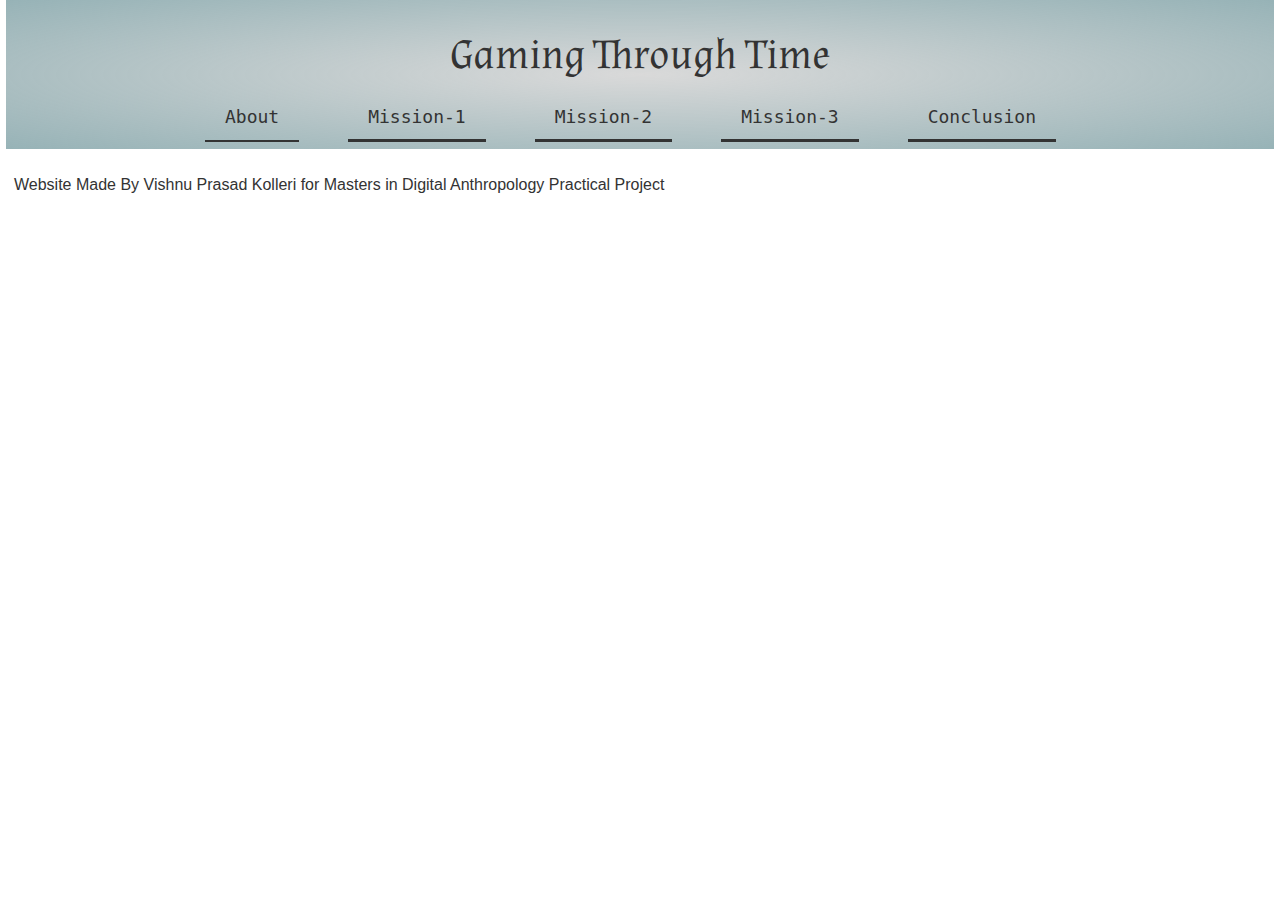
<file: index.html>
<!DOCTYPE html>
<html lang="la">

<head>
  <meta charset="utf-8">
  <meta name="viewport" content="width=device-width,initial-scale=1">
  <meta name="generator" content="RSD 5.1.3561 - Trial Version">
  <title>Gaming Through Time</title>
  <link rel="stylesheet" href="css/bootstrap3.min.css">
  <link rel="stylesheet" href="css/wireframe-theme.min.css">
  <script>document.createElement( "picture" );</script>
  <script class="picturefill" async="async" src="js/picturefill.min.js"></script>
  <link rel="stylesheet" href="css/main.css">
  <link rel="stylesheet" href="https://fonts.googleapis.com/css?family=Alata%7CAlmendra%7CAref+Ruqaa:400,b">
</head>

<body>
  <div class="nav-bar container-grid">
    <div class="container-grid">
      <h1 class="heading-1">Gaming Through Time</h1>
    </div>
    <div class="container-grid">
      <div class="container-grid sd-four-cols container-2">
        <a class="link-text nav-link active" href="about.html">About</a>
        <div class="container-grid">
          <a class="link-text nav-link" href="mission1.html" title="">Mission-1</a>
        </div>
        <div class="container-grid">
          <a class="link-text nav-link" href="mission2.html" title="">Mission-2</a>
        </div>
        <div class="container-grid">
          <a class="link-text nav-link" href="mission3.html" title="">Mission-3</a>
        </div>
        <div class="container-grid">
          <a class="link-text nav-link" href="conclusion.html" title="">Conclusion</a>
        </div>
      </div>
    </div>
  </div>
  <div class="container-grid footer">
    <p class="paragraph">Website Made By Vishnu Prasad Kolleri for Masters in Digital Anthropology Practical Project</p>
  </div>
  <script src="js/jquery.min.js"></script>
  <script src="js/outofview.js"></script>
  <script src="js/bootstrap.min.js"></script>
</body>

</html>
</file>
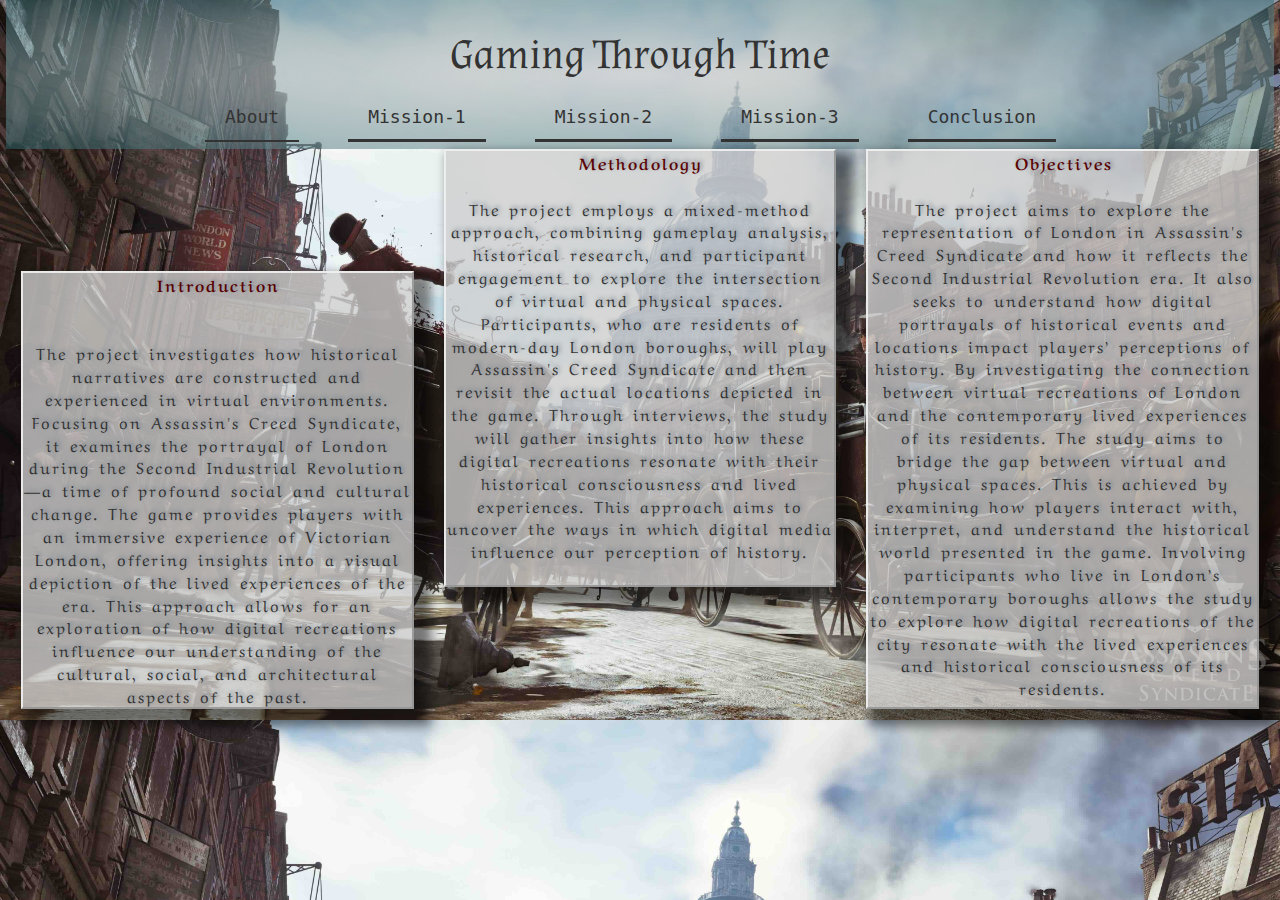
<file: about.html>
<!DOCTYPE html>
<html lang="en">

<head>
  <meta charset="utf-8">
  <meta name="viewport" content="width=device-width, initial-scale=1.0">
  <meta name="generator" content="RSD 5.1.3561 - Trial Version">
  <title>Gaming through London - About Me</title>
  <link rel="stylesheet" href="css/bootstrap3.min.css">
  <link rel="stylesheet" href="css/wireframe-theme.min.css">
  <script>document.createElement( "picture" );</script>
  <script class="picturefill" async="async" src="js/picturefill.min.js"></script>
  <link rel="stylesheet" href="css/main.css">
  <link rel="stylesheet" href="https://fonts.googleapis.com/css?family=Alata%7CAlmendra%7CAref+Ruqaa:400,b">
</head>

<body class="body-1">
  <div class="nav-bar container-grid">
    <div class="container-grid">
      <h1 class="heading-1">Gaming Through Time</h1>
    </div>
    <div class="container-grid">
      <div class="container-grid sd-four-cols container-2">
        <a class="link-text nav-link active" href="about.html">About</a>
        <div class="container-grid">
          <a class="link-text nav-link" href="mission1.html" title="">Mission-1</a>
        </div>
        <div class="container-grid">
          <a class="link-text nav-link" href="mission2.html" title="">Mission-2</a>
        </div>
        <div class="container-grid">
          <a class="link-text nav-link" href="mission3.html" title="">Mission-3</a>
        </div>
        <div class="container-grid">
          <a class="link-text nav-link" href="conclusion.html" title="">Conclusion</a>
        </div>
      </div>
    </div>
  </div>
  <div class="container-grid">
    <div class="container-grid sd-three-cols">
      <div class="container-grid">
        <audio controls="" autoplay="" class="audio-1">
          <source src="./images/Assassin's Creed Syndicate Full Soundtrack OST   02 London Is Waiting.mp3" type="audio/mpeg">
        </audio>
        <p class="paragraph paragraph-1"><span class="paragraph-text-2">Introduction</span><br><br><br>The project investigates how historical narratives are constructed and experienced in virtual environments. Focusing on Assassin's Creed Syndicate, it examines the portrayal of London during the Second Industrial Revolution—a time of profound social and cultural change. The game provides players with an immersive experience of Victorian London, offering insights into a visual depiction of the lived experiences of the era. This approach allows for an exploration of how digital recreations influence our understanding of the cultural, social, and architectural aspects of the past.<br></p>
      </div>
      <div class="container-grid container-1">
        <p class="paragraph paragraph-1"><span class="paragraph-text-3">Methodology</span><br><br>The project employs a mixed-method approach, combining gameplay analysis, historical research, and participant engagement to explore the intersection of virtual and physical spaces. Participants, who are residents of modern-day London boroughs, will play Assassin's Creed Syndicate and then revisit the actual locations depicted in the game. Through interviews, the study will gather insights into how these digital recreations resonate with their historical consciousness and lived experiences. This approach aims to uncover the ways in which digital media influence our perception of history.<br><br></p>
      </div>
      <p class="paragraph paragraph-1"><span class="paragraph-text-4">Objectives</span><br><br>The project aims to explore the representation of London in Assassin's Creed Syndicate and how it reflects the Second Industrial Revolution era. It also seeks to understand how digital portrayals of historical events and locations impact players’ perceptions of history. By investigating the connection between virtual recreations of London and the contemporary lived experiences of its residents. The study aims to bridge the gap between virtual and physical spaces. This is achieved by examining how players interact with, interpret, and understand the historical world presented in the game. Involving participants who live in London’s contemporary boroughs allows the study to explore how digital recreations of the city resonate with the lived experiences and historical consciousness of its residents.<br></p>
    </div>
  </div>
  <script src="js/jquery.min.js"></script>
  <script src="js/outofview.js"></script>
  <script src="js/bootstrap.min.js"></script>
</body>

</html>
</file>
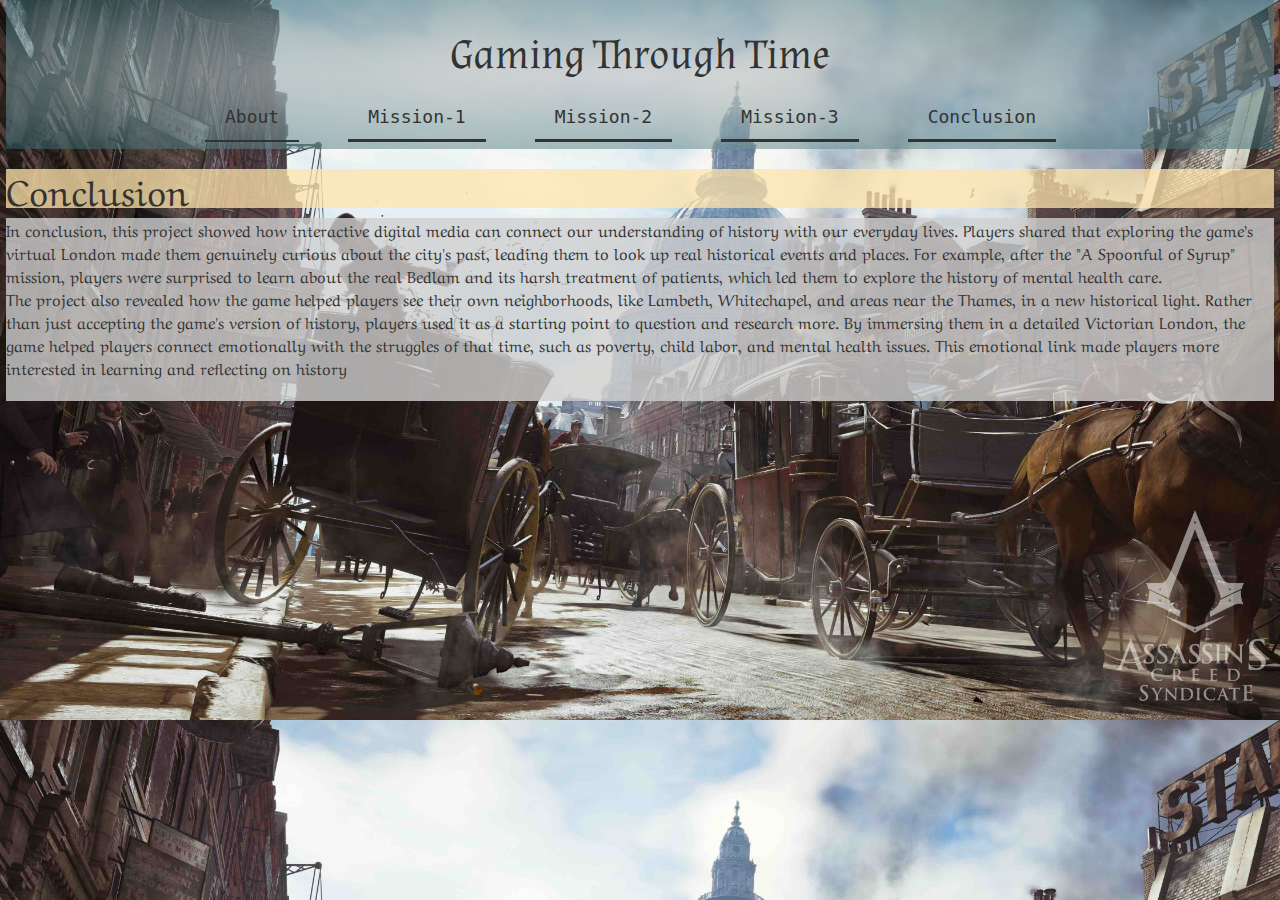
<file: conclusion.html>
<!DOCTYPE html>
<html lang="en">

<head>
  <meta charset="utf-8">
  <meta name="viewport" content="width=device-width, initial-scale=1.0">
  <meta name="generator" content="RSD 5.1.3561 - Trial Version">
  <title>Gaming through London-Conclusion</title>
  <link rel="stylesheet" href="css/bootstrap3.min.css">
  <link rel="stylesheet" href="css/wireframe-theme.min.css">
  <script>document.createElement( "picture" );</script>
  <script class="picturefill" async="async" src="js/picturefill.min.js"></script>
  <link rel="stylesheet" href="css/main.css">
  <link rel="stylesheet" href="https://fonts.googleapis.com/css?family=Alata%7CAlmendra%7CAref+Ruqaa:400,b">
</head>

<body class="body-1">
  <div class="nav-bar container-grid">
    <div class="container-grid">
      <h1 class="heading-1">Gaming Through Time</h1>
    </div>
    <div class="container-grid">
      <div class="container-grid sd-four-cols container-2">
        <a class="link-text nav-link active" href="about.html">About</a>
        <div class="container-grid">
          <a class="link-text nav-link" href="mission1.html" title="">Mission-1</a>
        </div>
        <div class="container-grid">
          <a class="link-text nav-link" href="mission2.html" title="">Mission-2</a>
        </div>
        <div class="container-grid">
          <a class="link-text nav-link" href="mission3.html" title="">Mission-3</a>
        </div>
        <div class="container-grid">
          <a class="link-text nav-link" href="conclusion.html" title="">Conclusion</a>
        </div>
      </div>
    </div>
  </div>
  <div class="container-grid">
    <div class="container-grid">
      <div class="container-grid">
        <h1 class="heading-2">Conclusion</h1>
      </div>
    </div>
  </div>
  <div class="container-grid">
    <div class="container-grid">
      <p class="paragraph paragraph-8">In conclusion, this project showed how interactive digital media can connect our understanding of history with our everyday lives. Players shared that exploring the game’s virtual London made them genuinely curious about the city's past, leading them to look up real historical events and places. For example, after the "A Spoonful of Syrup" mission, players were surprised to learn about the real Bedlam and its harsh treatment of patients, which led them to explore the history of mental health care.<br>The project also revealed how the game helped players see their own neighborhoods, like Lambeth, Whitechapel, and areas near the Thames, in a new historical light. Rather than just accepting the game's version of history, players used it as a starting point to question and research more. By immersing them in a detailed Victorian London, the game helped players connect emotionally with the struggles of that time, such as poverty, child labor, and mental health issues. This emotional link made players more interested in learning and reflecting on history<br><br></p>
    </div>
  </div>
  <script src="js/jquery.min.js"></script>
  <script src="js/outofview.js"></script>
  <script src="js/bootstrap.min.js"></script>
</body>

</html>
</file>
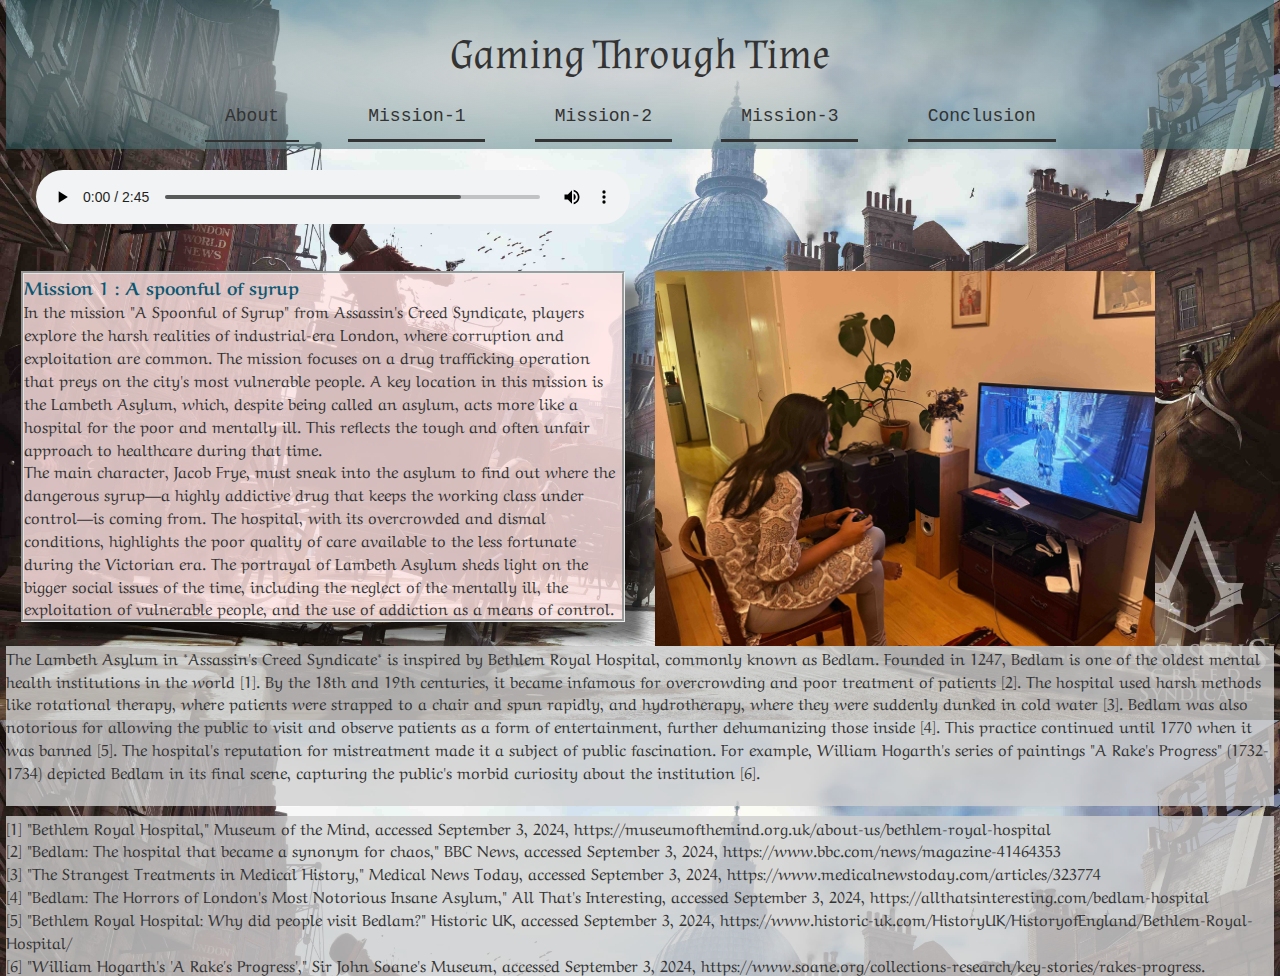
<file: mission1.html>
<!DOCTYPE html>
<html lang="en">

<head>
  <meta charset="utf-8">
  <meta name="viewport" content="width=device-width, initial-scale=1.0">
  <meta name="generator" content="RSD 5.1.3561 - Trial Version">
  <title>Gaming through London-Mission1</title>
  <link rel="stylesheet" href="css/bootstrap3.min.css">
  <link rel="stylesheet" href="css/wireframe-theme.min.css">
  <script>document.createElement( "picture" );</script>
  <script class="picturefill" async="async" src="js/picturefill.min.js"></script>
  <link rel="stylesheet" href="css/main.css">
  <link rel="stylesheet" href="https://fonts.googleapis.com/css?family=Alata%7CAlmendra%7CAref+Ruqaa:400,b">
</head>

<body class="body-1">
  <div class="nav-bar container-grid">
    <div class="container-grid">
      <h1 class="heading-1">Gaming Through Time</h1>
    </div>
    <div class="container-grid">
      <div class="container-grid sd-four-cols container-2">
        <a class="link-text nav-link active" href="about.html">About</a>
        <div class="container-grid">
          <a class="link-text nav-link" href="mission1.html" title="">Mission-1</a>
        </div>
        <div class="container-grid">
          <a class="link-text nav-link" href="mission2.html" title="">Mission-2</a>
        </div>
        <div class="container-grid">
          <a class="link-text nav-link" href="mission3.html" title="">Mission-3</a>
        </div>
        <div class="container-grid">
          <a class="link-text nav-link" href="conclusion.html" title="">Conclusion</a>
        </div>
      </div>
    </div>
  </div>
  <div class="container-grid">
    <div class="container-grid">
      <div class="container-grid">
        <div class="container-grid">
          <audio controls="">
            <source src="./images/Assassin's Creed Syndicate Full Soundtrack OST   02 London Is Waiting.mp3" type="audio/ogg">
            <source src="http://app-content.coffeecup.com/storage/samples/audio-sample.mp3" type="audio/mpeg">
            <source src="http://app-content.coffeecup.com/storage/samples/audio-sample.wav" type="audio/wav">
            <source src="http://app-content.coffeecup.com/storage/samples/audio-sample.flac" type="audio/flac">
          </audio>
        </div>
        <div class="container-grid sd-two-cols">
          <div class="container-grid">
            <p class="paragraph paragraph-3"><span class="paragraph-text-1">Mission 1 : A spoonful of syrup</span><br>In the mission "A Spoonful of Syrup" from Assassin's Creed Syndicate, players explore the harsh realities of industrial-era London, where corruption and exploitation are common. The mission focuses on a drug trafficking operation that preys on the city's most vulnerable people. A key location in this mission is the Lambeth Asylum, which, despite being called an asylum, acts more like a hospital for the poor and mentally ill. This reflects the tough and often unfair approach to healthcare during that time.<br>The main character, Jacob Frye, must sneak into the asylum to find out where the dangerous syrup—a highly addictive drug that keeps the working class under control—is coming from. The hospital, with its overcrowded and dismal conditions, highlights the poor quality of care available to the less fortunate during the Victorian era. The portrayal of Lambeth Asylum sheds light on the bigger social issues of the time, including the neglect of the mentally ill, the exploitation of vulnerable people, and the use of addiction as a means of control.<br></p>
          </div>
          <div class="container-grid"><a href="#" class="responsive-picture picture-link-1">
              <picture>
                <img alt="Placeholder Picture" width="4032" height="3024" src="./images/vaishnavi_low.jpg" loading="lazy">
              </picture>
            </a></div>
        </div>
      </div>
    </div>
  </div>
  <div class="container-grid">
    <p class="paragraph paragraph-2">The Lambeth Asylum in *Assassin's Creed Syndicate* is inspired by Bethlem Royal Hospital, commonly known as Bedlam. Founded in 1247, Bedlam is one of the oldest mental health institutions in the world [1]. By the 18th and 19th centuries, it became infamous for overcrowding and poor treatment of patients [2]. The hospital used harsh methods like rotational therapy, where patients were strapped to a chair and spun rapidly, and hydrotherapy, where they were suddenly dunked in cold water [3]. Bedlam was also notorious for allowing the public to visit and observe patients as a form of entertainment, further dehumanizing those inside [4]. This practice continued until 1770 when it was banned [5]. The hospital's reputation for mistreatment made it a subject of public fascination. For example, William Hogarth's series of paintings "A Rake's Progress" (1732-1734) depicted Bedlam in its final scene, capturing the public's morbid curiosity about the institution [6].<br><br></p>
    <div class="container-grid">
      <p class="paragraph paragraph-4">[1] "Bethlem Royal Hospital," Museum of the Mind, accessed September 3, 2024, https://museumofthemind.org.uk/about-us/bethlem-royal-hospital<br>[2] "Bedlam: The hospital that became a synonym for chaos," BBC News, accessed September 3, 2024, https://www.bbc.com/news/magazine-41464353<br>[3] "The Strangest Treatments in Medical History," Medical News Today, accessed September 3, 2024, https://www.medicalnewstoday.com/articles/323774<br>[4] "Bedlam: The Horrors of London's Most Notorious Insane Asylum," All That's Interesting, accessed September 3, 2024, https://allthatsinteresting.com/bedlam-hospital<br>[5] "Bethlem Royal Hospital: Why did people visit Bedlam?" Historic UK, accessed September 3, 2024, https://www.historic-uk.com/HistoryUK/HistoryofEngland/Bethlem-Royal-Hospital/<br>[6] "William Hogarth's 'A Rake's Progress'," Sir John Soane's Museum, accessed September 3, 2024, https://www.soane.org/collections-research/key-stories/rakes-progress.</p>
    </div>
  </div>
  <script src="js/jquery.min.js"></script>
  <script src="js/outofview.js"></script>
  <script src="js/bootstrap.min.js"></script>
</body>

</html>
</file>
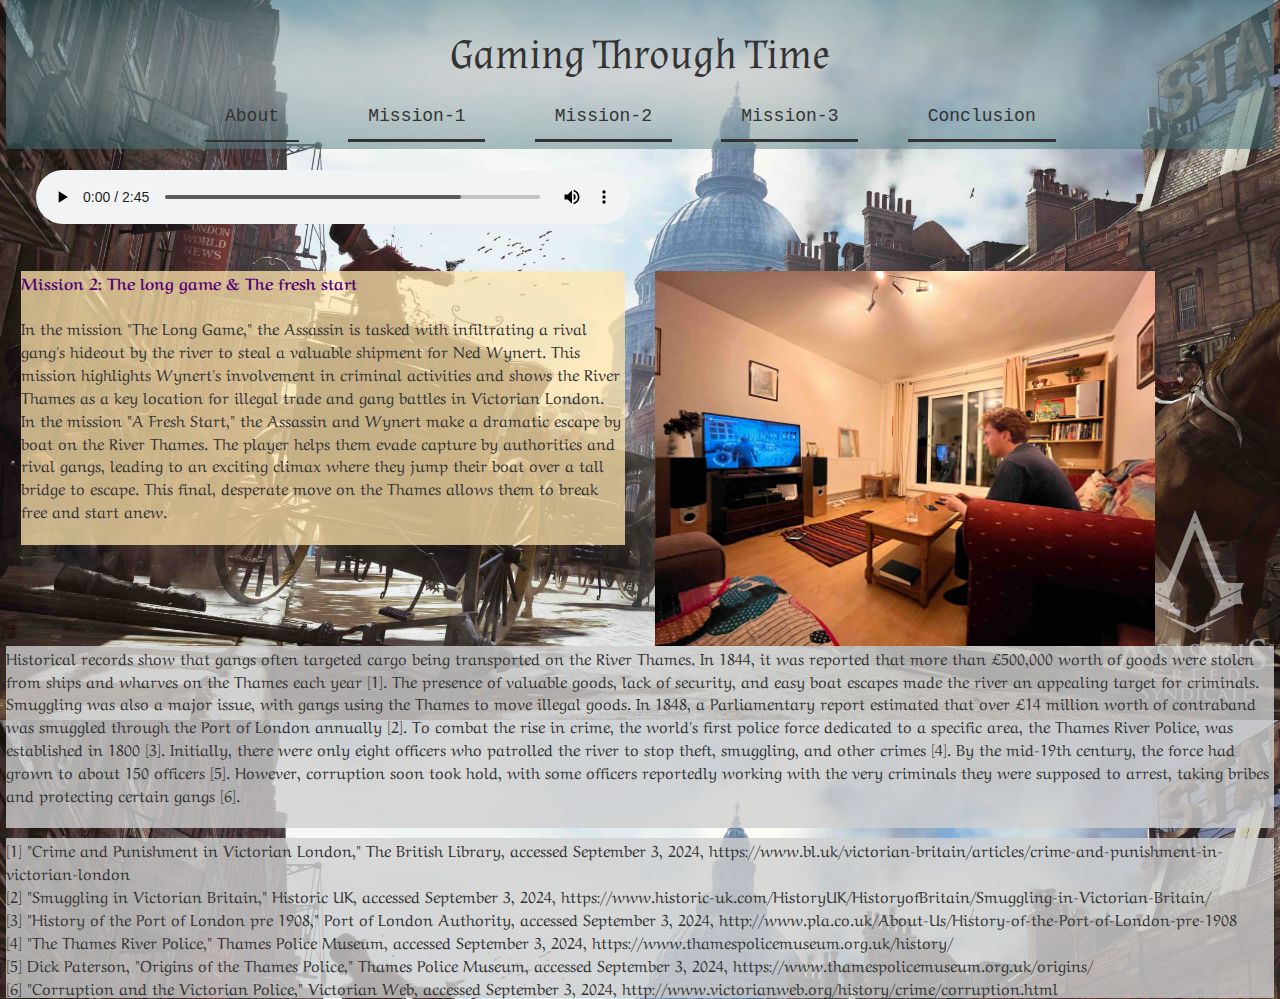
<file: mission2.html>
<!DOCTYPE html>
<html lang="en">

<head>
  <meta charset="utf-8">
  <meta name="viewport" content="width=device-width, initial-scale=1.0">
  <meta name="generator" content="RSD 5.1.3561 - Trial Version">
  <title>Gaming through London-Mission2</title>
  <link rel="stylesheet" href="css/bootstrap3.min.css">
  <link rel="stylesheet" href="css/wireframe-theme.min.css">
  <script>document.createElement( "picture" );</script>
  <script class="picturefill" async="async" src="js/picturefill.min.js"></script>
  <link rel="stylesheet" href="css/main.css">
  <link rel="stylesheet" href="https://fonts.googleapis.com/css?family=Alata%7CAlmendra%7CAref+Ruqaa:400,b">
</head>

<body class="body-1">
  <div class="nav-bar container-grid">
    <div class="container-grid">
      <h1 class="heading-1">Gaming Through Time</h1>
    </div>
    <div class="container-grid">
      <div class="container-grid sd-four-cols container-2">
        <a class="link-text nav-link active" href="about.html">About</a>
        <div class="container-grid">
          <a class="link-text nav-link" href="mission1.html" title="">Mission-1</a>
        </div>
        <div class="container-grid">
          <a class="link-text nav-link" href="mission2.html" title="">Mission-2</a>
        </div>
        <div class="container-grid">
          <a class="link-text nav-link" href="mission3.html" title="">Mission-3</a>
        </div>
        <div class="container-grid">
          <a class="link-text nav-link" href="conclusion.html" title="">Conclusion</a>
        </div>
      </div>
    </div>
  </div>
  <div class="container-grid">
    <div class="container-grid">
      <div class="container-grid">
        <div class="container-grid">
          <audio controls="">
            <source src="./images/Assassin's Creed Syndicate Full Soundtrack OST   02 London Is Waiting.mp3" type="audio/ogg">
            <source src="http://app-content.coffeecup.com/storage/samples/audio-sample.mp3" type="audio/mpeg">
            <source src="http://app-content.coffeecup.com/storage/samples/audio-sample.wav" type="audio/wav">
            <source src="http://app-content.coffeecup.com/storage/samples/audio-sample.flac" type="audio/flac">
          </audio>
        </div>
        <div class="container-grid sd-two-cols">
          <div class="container-grid">
            <p class="paragraph paragraph-5"><span class="paragraph-text-5">Mission 2: The long game &amp; The fresh start</span><br><br>In the mission "The Long Game," the Assassin is tasked with infiltrating a rival gang's hideout by the river to steal a valuable shipment for Ned Wynert. This mission highlights Wynert's involvement in criminal activities and shows the River Thames as a key location for illegal trade and gang battles in Victorian London.<br>In the mission "A Fresh Start," the Assassin and Wynert make a dramatic escape by boat on the River Thames. The player helps them evade capture by authorities and rival gangs, leading to an exciting climax where they jump their boat over a tall bridge to escape. This final, desperate move on the Thames allows them to break free and start anew.<br><br></p>
          </div>
          <div class="container-grid"><a href="#" class="responsive-picture picture-link-1">
              <picture>
                <img alt="Placeholder Picture" width="4032" height="3024" src="./images/matt_low.jpg" loading="lazy">
              </picture>
            </a></div>
        </div>
      </div>
    </div>
  </div>
  <div class="container-grid">
    <p class="paragraph paragraph-2">Historical records show that gangs often targeted cargo being transported on the River Thames. In 1844, it was reported that more than £500,000 worth of goods were stolen from ships and wharves on the Thames each year [1]. The presence of valuable goods, lack of security, and easy boat escapes made the river an appealing target for criminals. Smuggling was also a major issue, with gangs using the Thames to move illegal goods. In 1848, a Parliamentary report estimated that over £14 million worth of contraband was smuggled through the Port of London annually [2]. To combat the rise in crime, the world's first police force dedicated to a specific area, the Thames River Police, was established in 1800 [3]. Initially, there were only eight officers who patrolled the river to stop theft, smuggling, and other crimes [4]. By the mid-19th century, the force had grown to about 150 officers [5]. However, corruption soon took hold, with some officers reportedly working with the very criminals they were supposed to arrest, taking bribes and protecting certain gangs [6].<br><br></p>
    <div class="container-grid">
      <p class="paragraph paragraph-6">[1] "Crime and Punishment in Victorian London," The British Library, accessed September 3, 2024, https://www.bl.uk/victorian-britain/articles/crime-and-punishment-in-victorian-london<br>[2] "Smuggling in Victorian Britain," Historic UK, accessed September 3, 2024, https://www.historic-uk.com/HistoryUK/HistoryofBritain/Smuggling-in-Victorian-Britain/<br>[3] "History of the Port of London pre 1908," Port of London Authority, accessed September 3, 2024, http://www.pla.co.uk/About-Us/History-of-the-Port-of-London-pre-1908<br>[4] "The Thames River Police," Thames Police Museum, accessed September 3, 2024, https://www.thamespolicemuseum.org.uk/history/<br>[5] Dick Paterson, "Origins of the Thames Police," Thames Police Museum, accessed September 3, 2024, https://www.thamespolicemuseum.org.uk/origins/<br>[6] "Corruption and the Victorian Police," Victorian Web, accessed September 3, 2024, http://www.victorianweb.org/history/crime/corruption.html<br></p>
    </div>
  </div>
  <script src="js/jquery.min.js"></script>
  <script src="js/outofview.js"></script>
  <script src="js/bootstrap.min.js"></script>
</body>

</html>
</file>
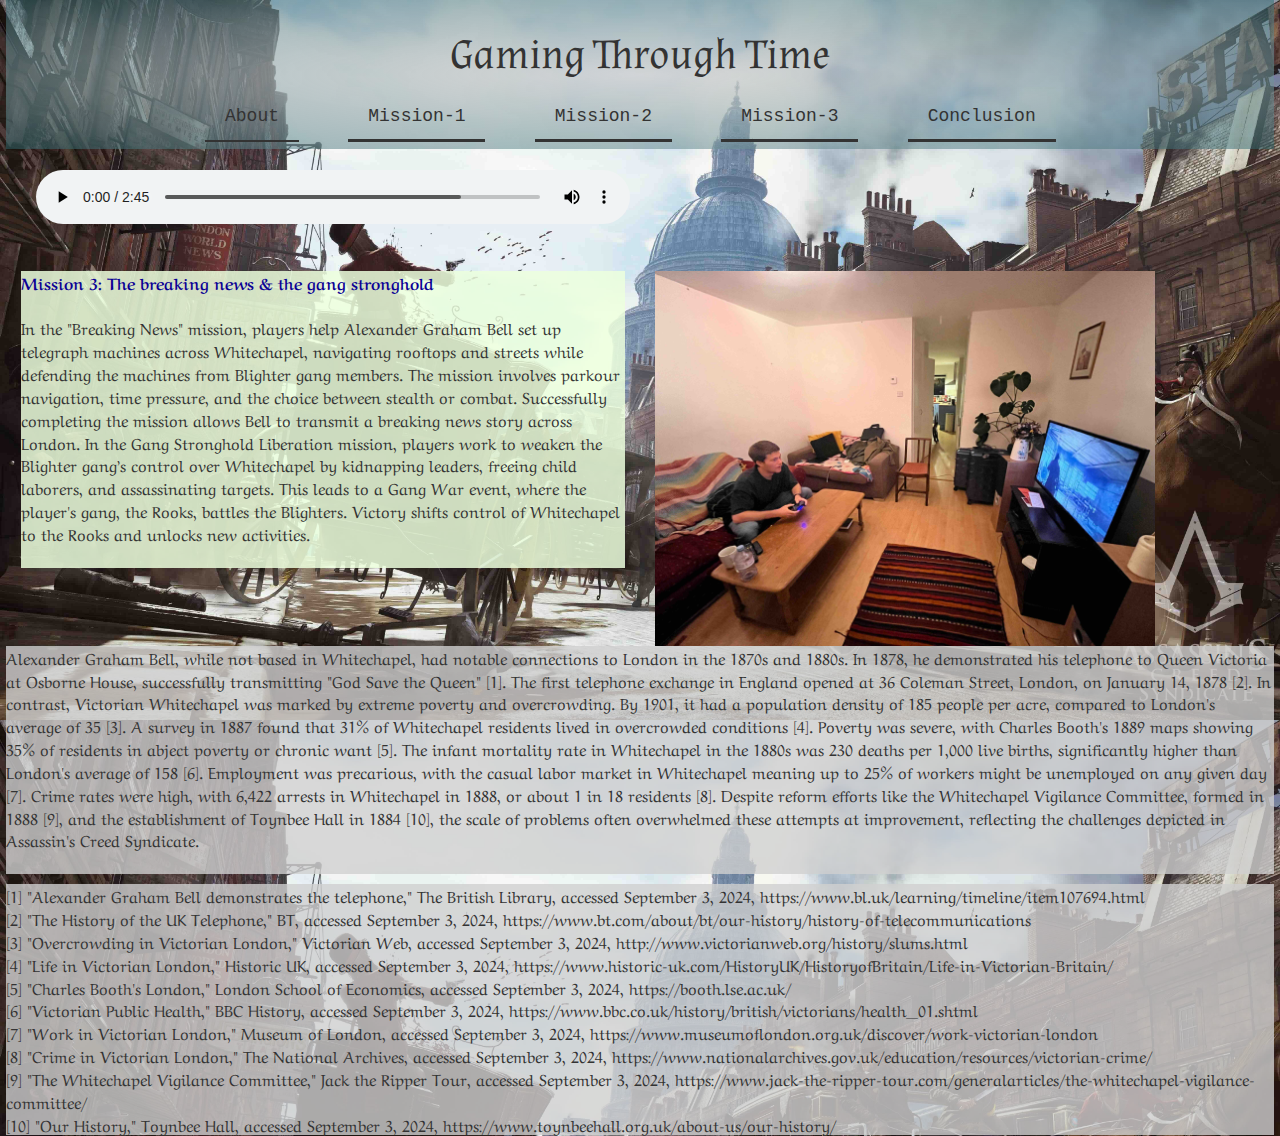
<file: mission3.html>
<!DOCTYPE html>
<html lang="en">

<head>
  <meta charset="utf-8">
  <meta name="viewport" content="width=device-width, initial-scale=1.0">
  <meta name="generator" content="RSD 5.1.3561 - Trial Version">
  <title>Gaming through London-Mission3</title>
  <link rel="stylesheet" href="css/bootstrap3.min.css">
  <link rel="stylesheet" href="css/wireframe-theme.min.css">
  <script>document.createElement( "picture" );</script>
  <script class="picturefill" async="async" src="js/picturefill.min.js"></script>
  <link rel="stylesheet" href="css/main.css">
  <link rel="stylesheet" href="https://fonts.googleapis.com/css?family=Alata%7CAlmendra%7CAref+Ruqaa:400,b">
</head>

<body class="body-1">
  <div class="nav-bar container-grid">
    <div class="container-grid">
      <h1 class="heading-1">Gaming Through Time</h1>
    </div>
    <div class="container-grid">
      <div class="container-grid sd-four-cols container-2">
        <a class="link-text nav-link active" href="about.html">About</a>
        <div class="container-grid">
          <a class="link-text nav-link" href="mission1.html" title="">Mission-1</a>
        </div>
        <div class="container-grid">
          <a class="link-text nav-link" href="mission2.html" title="">Mission-2</a>
        </div>
        <div class="container-grid">
          <a class="link-text nav-link" href="mission3.html" title="">Mission-3</a>
        </div>
        <div class="container-grid">
          <a class="link-text nav-link" href="conclusion.html" title="">Conclusion</a>
        </div>
      </div>
    </div>
  </div>
  <div class="container-grid">
    <div class="container-grid">
      <div class="container-grid">
        <div class="container-grid">
          <audio controls="">
            <source src="./images/Assassin's Creed Syndicate Full Soundtrack OST   02 London Is Waiting.mp3" type="audio/ogg">
            <source src="http://app-content.coffeecup.com/storage/samples/audio-sample.mp3" type="audio/mpeg">
            <source src="http://app-content.coffeecup.com/storage/samples/audio-sample.wav" type="audio/wav">
            <source src="http://app-content.coffeecup.com/storage/samples/audio-sample.flac" type="audio/flac">
          </audio>
        </div>
        <div class="container-grid sd-two-cols">
          <div class="container-grid">
            <p class="paragraph paragraph-7"><span class="paragraph-text-6">Mission 3: The breaking news &amp; the gang stronghold</span> <br><br>In the "Breaking News" mission, players help Alexander Graham Bell set up telegraph machines across Whitechapel, navigating rooftops and streets while defending the machines from Blighter gang members. The mission involves parkour navigation, time pressure, and the choice between stealth or combat. Successfully completing the mission allows Bell to transmit a breaking news story across London. In the Gang Stronghold Liberation mission, players work to weaken the Blighter gang’s control over Whitechapel by kidnapping leaders, freeing child laborers, and assassinating targets. This leads to a Gang War event, where the player's gang, the Rooks, battles the Blighters. Victory shifts control of Whitechapel to the Rooks and unlocks new activities.<br><br></p>
          </div>
          <div class="container-grid">
            <div class="responsive-picture picture-1">
              <picture>
                <img alt="Placeholder Picture" width="4032" height="3024" src="./images/tom_low.jpg" loading="lazy">
              </picture>
            </div>
          </div>
        </div>
      </div>
    </div>
  </div>
  <div class="container-grid">
    <p class="paragraph paragraph-2">Alexander Graham Bell, while not based in Whitechapel, had notable connections to London in the 1870s and 1880s. In 1878, he demonstrated his telephone to Queen Victoria at Osborne House, successfully transmitting "God Save the Queen" [1]. The first telephone exchange in England opened at 36 Coleman Street, London, on January 14, 1878 [2]. In contrast, Victorian Whitechapel was marked by extreme poverty and overcrowding. By 1901, it had a population density of 185 people per acre, compared to London's average of 35 [3]. A survey in 1887 found that 31% of Whitechapel residents lived in overcrowded conditions [4]. Poverty was severe, with Charles Booth's 1889 maps showing 35% of residents in abject poverty or chronic want [5]. The infant mortality rate in Whitechapel in the 1880s was 230 deaths per 1,000 live births, significantly higher than London's average of 158 [6]. Employment was precarious, with the casual labor market in Whitechapel meaning up to 25% of workers might be unemployed on any given day [7]. Crime rates were high, with 6,422 arrests in Whitechapel in 1888, or about 1 in 18 residents [8]. Despite reform efforts like the Whitechapel Vigilance Committee, formed in 1888 [9], and the establishment of Toynbee Hall in 1884 [10], the scale of problems often overwhelmed these attempts at improvement, reflecting the challenges depicted in Assassin's Creed Syndicate.<br><br></p>
    <div class="container-grid">
      <p class="paragraph paragraph-8">[1] "Alexander Graham Bell demonstrates the telephone," The British Library, accessed September 3, 2024, https://www.bl.uk/learning/timeline/item107694.html<br>[2] "The History of the UK Telephone," BT, accessed September 3, 2024, https://www.bt.com/about/bt/our-history/history-of-telecommunications<br>[3] "Overcrowding in Victorian London," Victorian Web, accessed September 3, 2024, http://www.victorianweb.org/history/slums.html<br>[4] "Life in Victorian London," Historic UK, accessed September 3, 2024, https://www.historic-uk.com/HistoryUK/HistoryofBritain/Life-in-Victorian-Britain/<br>[5] "Charles Booth's London," London School of Economics, accessed September 3, 2024, https://booth.lse.ac.uk/<br>[6] "Victorian Public Health," BBC History, accessed September 3, 2024, https://www.bbc.co.uk/history/british/victorians/health_01.shtml<br>[7] "Work in Victorian London," Museum of London, accessed September 3, 2024, https://www.museumoflondon.org.uk/discover/work-victorian-london<br>[8] "Crime in Victorian London," The National Archives, accessed September 3, 2024, https://www.nationalarchives.gov.uk/education/resources/victorian-crime/<br>[9] "The Whitechapel Vigilance Committee," Jack the Ripper Tour, accessed September 3, 2024, https://www.jack-the-ripper-tour.com/generalarticles/the-whitechapel-vigilance-committee/<br>[10] "Our History," Toynbee Hall, accessed September 3, 2024, https://www.toynbeehall.org.uk/about-us/our-history/<br></p>
    </div>
  </div>
  <script src="js/jquery.min.js"></script>
  <script src="js/outofview.js"></script>
  <script src="js/bootstrap.min.js"></script>
</body>

</html>
</file>
<file: css/main.css>
/* Text Elements */

h1.heading-1 {
  font-weight: 400;
  font-size: 42px;
  font-family: 'Almendra', serif;
}

h1.heading-2 {
  background-color: rgba(255, 228, 172, .75);
  font-family: 'Aref Ruqaa', serif;
}

p.paragraph.paragraph-1 {
  border-width: 2px;
  border-style: outset;
  border-bottom-right-radius: 0;
  border-bottom-left-radius: 0;
  background-color: rgba(206, 206, 206, .8);
  background-image: none;
  background-attachment: scroll;
  background-position: left top;
  background-clip: border-box;
  background-origin: padding-box;
  background-size: 0 0;
  background-repeat: no-repeat;
  box-shadow: rgba(0, 0, 0, .5) 10px 10px 10px 7px;
  text-align: center;
  text-indent: 2px;
  text-transform: none;
  text-shadow: #78828c 2px -2px 4px;
  word-spacing: 2px;
  letter-spacing: 2px;
  font-family: 'Aref Ruqaa', serif;
  opacity: .98;

  background-blend-mode: normal;
}

p.paragraph span.paragraph-text-2 {
  color: #580000;
  font-weight: 700;
}

p.paragraph span.paragraph-text-3 {
  color: #580000;
  font-weight: 700;
}

p.paragraph span.paragraph-text-4 {
  color: #580000;
  font-weight: 700;
}

p.paragraph.paragraph-2 {
  background-color: rgba(208, 208, 208, .8);
  font-family: 'Aref Ruqaa', serif;
}

p.paragraph.paragraph-3 {
  border-style: groove;
  border-bottom-right-radius: 0;
  border-bottom-left-radius: 0;
  background-color: rgba(255, 227, 227, .85);
  box-shadow: rgba(0, 0, 0, .5) 15px 15px 10px 2px;
  font-family: 'Aref Ruqaa', serif;
  opacity: .96;
}

p.paragraph.paragraph-4 {
  background-color: rgba(208, 208, 208, .8);
  font-family: 'Aref Ruqaa', serif;
}

p.paragraph span.paragraph-text-1 {
  color: #0a5a75;
  font-weight: 700;
  font-size: 18px;
}

p.paragraph.paragraph-5 {
  background-color: rgba(255, 228, 172, .75);
  font-family: 'Aref Ruqaa', serif;
}

p.paragraph.paragraph-6 {
  background-color: rgba(208, 208, 208, .8);
  font-family: 'Aref Ruqaa', serif;
}

p.paragraph span.paragraph-text-5 {
  color: #530077;
  font-weight: 700;
}

p.paragraph.paragraph-7 {
  background-color: rgba(236, 255, 221, .85);
  font-family: 'Aref Ruqaa', serif;
}

p.paragraph.paragraph-8 {
  background-color: rgba(208, 208, 208, .8);
  font-family: 'Aref Ruqaa', serif;
}

p.paragraph span.paragraph-text-6 {
  color: #0b0095;
  font-weight: 700;
}

a.link-text {
  font-size: 12px;
  font-family: 'Andale Mono', AndaleMono, monospace;
}

a.link-text.nav-link {
  display: block;
  float: none;
  clear: none;
  margin-top: 7px;
  margin-bottom: 7px;
  padding: 9px 20px;
  border-bottom-style: solid;
  color: #333;
  text-align: center;
  font-size: 17px;
  font-family: 'Alata', sans-serif;
  -webkit-column-count: 1;
     -moz-column-count: 1;
          column-count: 1;

  grid-area: auto / auto / auto / auto;
  justify-self: start;
}

a.link-text.active {
  border-bottom-width: 2px;
  border-bottom-style: dotted;
}

a.link-text.active.nav-link {
  float: left;
  border-bottom-style: solid;
}

a.link-text.nav-link:hover {
  text-decoration: line-through;
}

/* Layout Elements */

body {
  padding-right: 6px;
  padding-left: 6px;
}

body.body-1 {
  background-color: rgba(200, 200, 200, .5);
  background-image: url('../images/background_1_low.jpg'), -webkit-linear-gradient(top, rgba(255, 255, 255, .5) 0%, rgba(46, 175, 179, .85) 100%);
  background-image: url('../images/background_1_low.jpg'), -moz-linear-gradient(top, rgba(255, 255, 255, .5) 0%, rgba(46, 175, 179, .85) 100%);
  background-image: url('../images/background_1_low.jpg'), -o-linear-gradient(top, rgba(255, 255, 255, .5) 0%, rgba(46, 175, 179, .85) 100%);
  background-image: url('../images/background_1_low.jpg'), linear-gradient(180deg, rgba(255, 255, 255, .5) 0%, rgba(46, 175, 179, .85) 100%);
  background-attachment: scroll, scroll;
  background-position: left top, left top;
  background-clip: border-box, border-box;
  background-origin: padding-box, padding-box;
  background-size: contain, auto auto;
  background-repeat: repeat, repeat;
  opacity: 1;

  background-blend-mode: normal, normal;
}

.container-grid.nav-bar {
  display: -webkit-box;
  display: -webkit-flex;
  display:    -moz-box;
  display: -ms-flexbox;
  display:         flex;
  -webkit-flex-direction: column;
      -ms-flex-direction: column;
          flex-direction: column;
  -ms-flex-pack: center;
  -ms-flex-align: center;
  padding-top: 12px;
  padding-right: 8px;
  padding-left: 8px;
  background-image: -webkit-radial-gradient(rgba(208, 208, 208, .8) 0%, rgba(47, 103, 111, .5) 100%);
  background-image:    -moz-radial-gradient(rgba(208, 208, 208, .8) 0%, rgba(47, 103, 111, .5) 100%);
  background-image:      -o-radial-gradient(rgba(208, 208, 208, .8) 0%, rgba(47, 103, 111, .5) 100%);
  background-image:         radial-gradient(rgba(208, 208, 208, .8) 0%, rgba(47, 103, 111, .5) 100%);
  background-attachment: scroll;
  background-position: left top;
  background-clip: border-box;
  background-origin: padding-box;
  background-size: auto auto;
  background-repeat: repeat;

  -webkit-box-orient: vertical;
  -webkit-box-direction: normal;
     -moz-box-orient: vertical;
     -moz-box-direction: normal;
  -webkit-box-pack: center;
  -webkit-justify-content: center;
     -moz-box-pack: center;
          justify-content: center;
  -webkit-box-align: center;
  -webkit-align-items: center;
     -moz-box-align: center;
          align-items: center;
  -webkit-align-content: center;
  -ms-flex-line-pack: center;
          align-content: center;
  -webkit-flex-wrap: wrap;
      -ms-flex-wrap: wrap;
          flex-wrap: wrap;
  grid-template-columns: auto;
  grid-template-rows: auto;
  background-blend-mode: multiply;
}

.container-grid.footer {
  margin-top: 25px;
  padding-right: 8px;
  padding-left: 8px;
}

audio.audio-1 {
  visibility: hidden;
}

.container-grid.container-1 {
  background-image: none;
  background-attachment: scroll;
  background-position: left top;
  background-clip: border-box;
  background-origin: padding-box;
  background-size: 0 0;
  background-repeat: no-repeat;

  background-blend-mode: normal;
}

a.responsive-picture.picture-link-1 {
  max-width: 500px;
  width: 300%;
}

div.responsive-picture.picture-1 {
  max-width: 500px;
  width: 100%;
}

.container-grid.container-2 {
  min-width: 600px;
  width: 900px;
  background-color: transparent;
  -webkit-column-count: 1;
     -moz-column-count: 1;
          column-count: 1;

  grid-template-columns: repeat(4 , auto);
  grid-template-rows: auto;
  grid-template-areas: none;
  grid-auto-flow: column;
}

@media screen and (min-width: 992px) {
  /* Text Elements */

  a.link-text.nav-link {
    font-size: 18px;
  }
}

@media screen and (min-width: 1200px) {
  /* Text Elements */

  a.link-text.nav-link {
    font-family: 'Andale Mono', AndaleMono, monospace;
  }

  a.link-text.active {
    border-bottom-style: dotted;
  }
}
</file>
<file: css/wireframe-theme.min.css>
body,html{height:100%;font-size:16px}blockquote,body,button,dd,div,dl,dt,form,h1,h2,h3,h4,h5,h6,input,li,ol,p,pre,select,td,textarea,th,ul{font-family:'Helvetica Neue',Helvetica,Arial,sans-serif}body{border:none;max-width:none;margin:0 auto;position:relative}.row{margin:0 auto;border:none}.container,.container-fluid,.form-container,.link-container,.subgrid,[class*=panel]{min-width:10px}.link-container,label.label-container{display:block}li.list-item-link{width:auto;max-width:none;min-width:0;min-height:0;background-color:transparent}.responsive-picture{width:100%;height:auto;overflow:hidden;max-width:200px;display:block}.responsive-picture picture{max-width:none;display:block;line-height:0}.responsive-picture img{width:100%;height:100%}.placeholder-hero{background-color:lightgrey;text-align:left;padding:10px 0 10px 20px}h1.hero-header{color:#464646}p.hero-tagline{color:#646464;font-style:normal;padding:0}.social-media{display:block}.social-media *{font-family:coffeecup-font-icons!important;color:#444;background-color:transparent}.social-media li{display:inline;padding:2px}.social-element{display:inline-block;text-align:center}.social-element a.social-label{text-align:center;font-family:Georgia,Times,'Times New Roman',serif;display:block}.social-image{background-color:#525252;border-radius:3px;max-width:32px;display:inline-block}.social-image img{margin:0 auto;display:block;width:100%;height:100%}.flex-clearfix:after,.flex-clearfix:before{display:none}span.text-element{display:block;line-height:1.2;font-size:.875em}a.glyph,span.glyph{display:block;text-decoration:none}a.glyph i,span.glyph i{line-height:1}.image-for-button{height:auto;overflow:hidden;width:100%;max-width:24px;display:inline-block;vertical-align:inherit}.image-for-button picture{max-width:none;height:auto;display:block;line-height:0}.image-for-button img{width:100%;height:100%}button.button-glyph,button.button-image{font-family:'Helvetica Neue',Helvetica,Arial,sans-serif}a.glyph-for-button,span.glyph-for-button{font-size:22px;text-decoration:none}a.glyph-for-button i,span.glyph-for-button i{line-height:1}a[class*=link-button] .image-for-button{vertical-align:middle}button[data-coffeebuilder-button][data-disabled]{opacity:.65}.responsive-video{position:relative;padding-bottom:56.25%;height:0;overflow:hidden;max-width:100%}.responsive-video.square{padding-bottom:120%;max-width:initial}.responsive-video embed,.responsive-video iframe,.responsive-video object{position:absolute;top:0;left:0;width:100%;height:100%}video{width:50%;background-color:#000}audio{display:inline-block;box-sizing:border-box;background-color:transparent;padding:0 20px 30px;height:95px;width:50%;margin:10px}.responsive-map{position:relative;overflow:hidden;max-width:100%;width:100%;height:350px;min-height:50px;background-color:#dcdcdc}.responsive-map embed,.responsive-map iframe,.responsive-map object{position:absolute;top:0;left:0;width:100%;height:100%}a{-webkit-transition-delay:0s;-moz-transition-delay:0s;-ms-transition-delay:0s;-o-transition-delay:0s;transition-delay:0s;-webkit-transition-timing-function:ease;-moz-transition-timing-function:ease;-ms-transition-timing-function:ease;-o-transition-timing-function:ease;transition-timing-function:ease;-webkit-transition-duration:0s;-moz-transition-duration:0s;-ms-transition-duration:0s;-o-transition-duration:0s;transition-duration:0s;-webkit-transition-property:all;-moz-transition-property:all;-ms-transition-property:all;-o-transition-property:all;transition-property:all}a.link-image-1-1,a.link-image-1-2,a.link-image-2-1,a.link-image-3-2,a.link-image-4-3{display:block;max-width:200px}a.link-image-1-1 img,a.link-image-1-2 img,a.link-image-2-1 img,a.link-image-3-2 img,a.link-image-4-3 img{width:100%;height:100%;max-width:200px}.btn-toolbar .btn,.btn-toolbar .btn-group,.btn-toolbar .input-group{float:none;display:inline-block}.btn-group-justified{display:-webkit-flex;display:-moz-flex;display:-ms-flex;display:-o-flex;display:flex}.btn-group-justified>.btn,.btn-group-justified>.btn-group{-webkit-flex:1;-moz-flex:1;-ms-flex:1;-o-flex:1;flex:1}@media (min-width:768px){.nav-justified{display:-webkit-flex;display:-moz-flex;display:-ms-flex;display:-o-flex;display:flex}.nav-justified>li{-webkit-flex:1;-moz-flex:1;-ms-flex:1;-o-flex:1;flex:1}}.media{display:-webkit-flex;display:-moz-flex;display:-ms-flex;display:-o-flex;display:flex}.media-body{width:auto}.media-body,.media-left,.media-right{display:block}.media-body{-webkit-flex:1;-moz-flex:1;-ms-flex:1;-o-flex:1;flex:1}.media-middle{-webkit-align-self:center;-moz-align-self:center;-ms-align-self:center;-o-align-self:center;align-self:center}.media-bottom{-webkit-align-self:flex-end;-moz-align-self:flex-end;-ms-align-self:flex-end;-o-align-self:flex-end;align-self:flex-end}.input-group{display:-webkit-flex;display:-moz-flex;display:-ms-flex;display:-o-flex;display:flex}.input-group .form-control{-webkit-flex:1;-moz-flex:1;-ms-flex:1;-o-flex:1;flex:1}.input-group-addon,.input-group-btn{width:auto}.rule{padding:5px 0;width:100%;margin:7px 0}.rule hr{margin:0;padding:0;border:none;border-top:1px solid #ddd;width:100%}code{font-family:Consolas,monaco,monospace}form.paypal-button,form.paypal-image{display:inline-block;padding:0;overflow:hidden}form.paypal-button{background-color:silver}form.paypal-button button{padding:.5em 1em;-webkit-appearance:none;-moz-appearance:none;appearance:none;border:0;border-radius:0;background:0 0;line-height:1;color:inherit;cursor:inherit;display:block;margin:0;width:100%;height:100%}form.paypal-image input[type=image]{width:100%;margin:0}textarea{resize:none}input[type=range]{display:block;width:100%;margin:0 0 1rem;height:2.4375rem}.label-container span.text-element{display:inline-block;font-size:1em}.bg-full-screen-container{position:fixed;top:0;right:0;bottom:0;left:0;z-index:-100;overflow:hidden}video.full-screen-video{position:absolute;top:0;right:0;bottom:0;left:0;z-index:-100;width:100%;height:100%;background-color:transparent;-o-object-fit:cover;object-fit:cover}.bg-content-size-container{position:relative;display:block;overflow:hidden;margin:0;min-height:100px;width:100%}video.content-size-video{position:absolute;top:0;right:0;bottom:0;left:0;z-index:-1;width:100%;height:100%;background-color:transparent;-o-object-fit:cover;object-fit:cover}label.checkbox,label.radio{padding-left:25px}.container-grid.sd-four-cols,.container-grid.sd-three-cols,.container-grid.sd-two-cols{display:grid;padding-left:15px;padding-right:15px;grid-column-gap:30px}@media screen and (min-width:768px){.container-grid.sd-two-cols{grid-template-columns:1fr 1fr}.container-grid.sd-three-cols{grid-template-columns:1fr 1fr 1fr}.container-grid.sd-four-cols{grid-template-columns:1fr 1fr;grid-template-rows:auto auto}}@media screen and (min-width:992px){.container-grid.sd-four-cols{grid-template-columns:1fr 1fr 1fr 1fr}}
</file>
